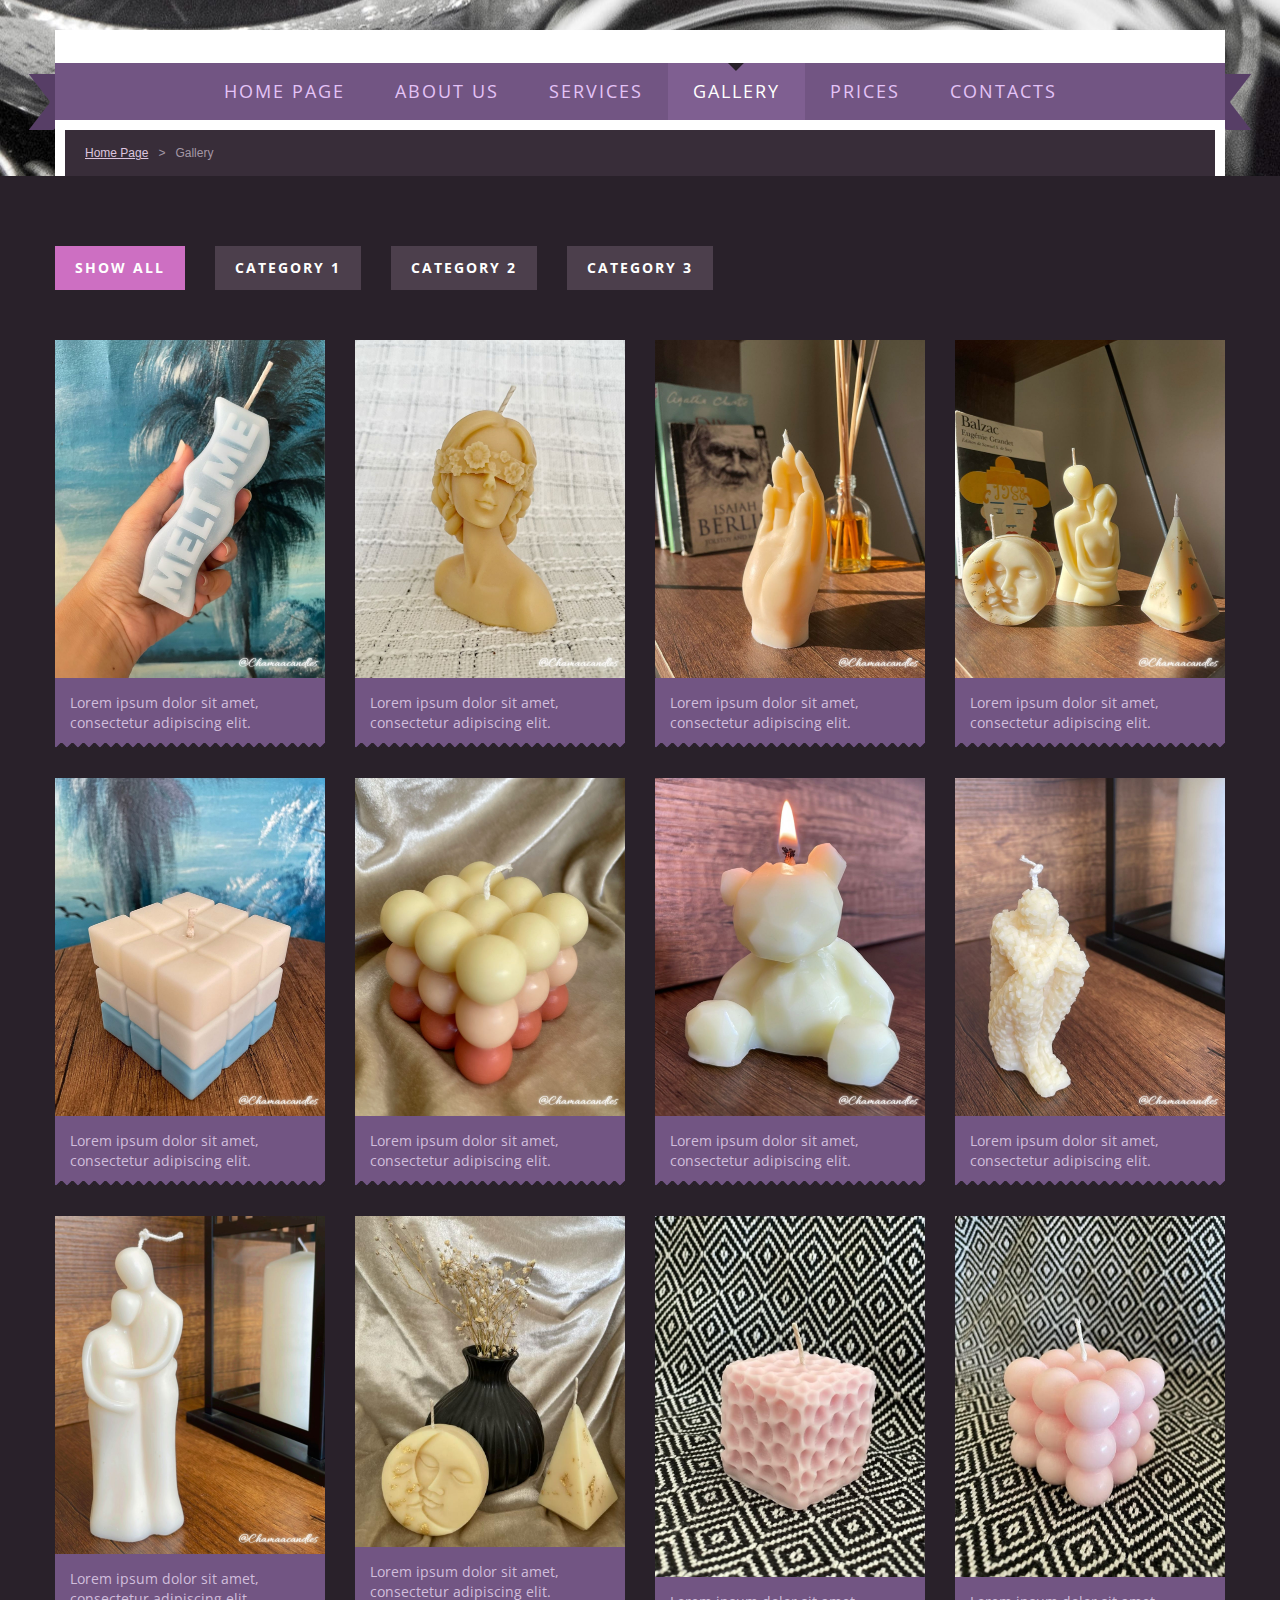
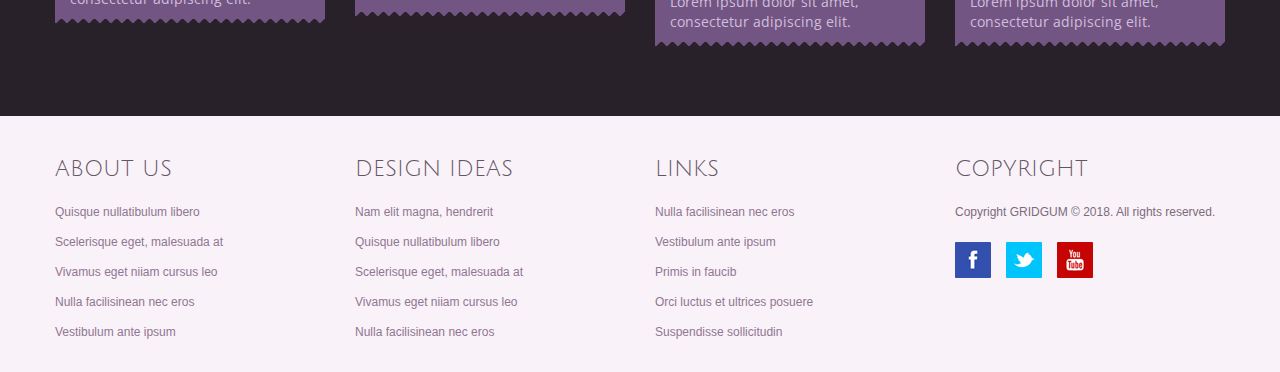
<file: index-3.html>
<!DOCTYPE html>
<html lang="en">
<head>
<title>gallery</title>
<meta charset="utf-8">
<meta name="viewport" content="width=device-width, initial-scale=1.0">
<meta name="description" content="Your description">
<meta name="keywords" content="Your keywords">
<meta name="author" content="Your name">
<link rel="icon" href="images/favicon.ico" type="image/x-icon">
<link rel="shortcut icon" href="images/favicon.ico" type="image/x-icon" />

<link rel="stylesheet" href="css/bootstrap.css" type="text/css" media="screen">
<link rel="stylesheet" href="css/bootstrap-responsive.css" type="text/css" media="screen">  
<link rel="stylesheet" href="css/touchTouch.css" type="text/css" media="screen">
<link rel="stylesheet" href="css/isotope.css" type="text/css" media="screen">      
<link rel="stylesheet" href="css/style.css" type="text/css" media="screen">

<script type="text/javascript" src="js/jquery.js"></script>  
<script type="text/javascript" src="js/jquery.easing.1.3.js"></script>
<script type="text/javascript" src="js/superfish.js"></script>

<script type="text/javascript" src="js/jquery.ui.totop.js"></script>

<script type="text/javascript" src="js/touchTouch.jquery.js"></script>
<script type="text/javascript" src="js/jquery.isotope.min.js"></script>
<script>
$(document).ready(function() {
	// 

}); //
$(window).load(function() {
	// isotop
	var $container = $('#isotope-items'),
		$optionSet = $('#isotope-options'), 
	    $optionSets = $('#isotope-filters'), 
	    $optionLinks = $optionSets.find('a'); 
    $container.isotope({ 
        filter: '*',
        layoutMode: 'fitRows'
    });  
   	$optionLinks.click(function(){ 
   		var $this = $(this); 
    	// don't proceed if already selected 
		if ( $this.hasClass('selected') ) { 
			return false; 
		}    		
   		$optionSet.find('.selected').removeClass('selected'); 
   		$this.addClass('selected');

        var selector = $(this).attr('data-filter'); 
        $container.isotope({ 
            filter: selector            
        }); 
      	return false; 
    });    	
	$(window).on("resize", function( event ) {	
		$container.isotope('reLayout');		
	});		

	// touchTouch
	$('.thumb-isotope .thumbnail a').touchTouch();

}); //
</script>		
<!--[if lt IE 8]>
		<div style='text-align:center'><a href="https://www.microsoft.com/windows/internet-explorer/default.aspx?ocid=ie6_countdown_bannercode"><img src="http://www.theie6countdown.com/images/upgrade.jpg"border="0"alt=""/></a></div>
	<![endif]-->    

<!--[if lt IE 9]>
  <script src="https://html5shim.googlecode.com/svn/trunk/html5.js"></script>
  <link rel="stylesheet" href="css/ie.css" type="text/css" media="screen">
<![endif]-->
</head>

<body class="subpage">
<div id="main">

<div class="top1">
<div class="container">
<div class="row">
<div class="span12">
<div class="top1_inner">

<header><div class="logo_wrapper"><a href="index.html" class="logo"><img src="images/logo.png" alt=""></a></div></header>

<div class="search-form-wrapper clearfix">
<form id="search-form" action="search.php" method="GET" accept-charset="utf-8" class="navbar-form" >
	<input type="text" name="s" value='Search' onBlur="if(this.value=='') this.value='Search'" onFocus="if(this.value =='Search' ) this.value=''">
	<a href="#" onClick="document.getElementById('search-form').submit()"></a>
</form>	
</div>

<div class="menu_wrapper">
<div class="arr_left"></div>	
<div class="arr_right"></div>
<div class="navbar navbar_">
	<div class="navbar-inner navbar-inner_">
		<a class="btn btn-navbar btn-navbar_" data-toggle="collapse" data-target=".nav-collapse_">
			<span class="icon-bar"></span>
			<span class="icon-bar"></span>
			<span class="icon-bar"></span>
		</a>
		<div class="nav-collapse nav-collapse_ collapse">
			<ul class="nav sf-menu clearfix">
<li><a href="index.html">home page</a></li>
<li class="sub-menu sub-menu-1"><a href="index-1.html">about us</a>
	<ul>
		<li><a href="index-1.html">who we are</a></li>		
		<li><a href="index-1.html">our mission</a></li>						
		<li><a href="index-1.html">history</a></li>						
		<li><a href="404.html">404 page not found</a></li>
	</ul>						
</li>
<li><a href="index-2.html">services</a></li>
<li class="active"><a href="index-3.html">gallery</a></li>
<li><a href="index-4.html">prices</a></li>
<li><a href="index-5.html">contacts</a></li>											
    </ul>
		</div>
	</div>
</div>	
</div>

<div class="breadcrumbs1">
<div class="breadcrumbs1_inner"><a href="index.html">Home Page</a>&nbsp;&nbsp;&nbsp;>&nbsp;&nbsp;&nbsp;Gallery</div>	
</div>

</div>	
</div>	
</div>	
</div>	
</div>

<div id="content">
<div class="container">
<div class="row">
<div class="span12">
<div id="content_inner">

<div class="row">
<div class="span12">
	
<div id="isotope-options">
    <ul id="isotope-filters" class="clearfix">
        <li><a href="#" class="selected" data-filter="*">show all</a></li> 
        <li><a href="#" data-filter=".isotope-filter1">category 1</a></li> 
        <li><a href="#" data-filter=".isotope-filter2">category 2</a></li> 
        <li><a href="#" data-filter=".isotope-filter3">category 3</a></li> 	             
    </ul>            
</div>

<ul class="thumbnails" id="isotope-items">		  
    <li class="span3 isotope-element isotope-filter1">
		<div class="thumb-isotope">
			<div class="thumbnail clearfix">
				<a href="images/blank.png">
					<figure>
						<img src="images/index1.png" alt=""><em></em>
					</figure>
					<div class="caption">							
						Lorem ipsum dolor sit amet, consectetur adipiscing elit.
					</div>
				</a>				
			</div>
		</div>
    </li>
    <li class="span3 isotope-element isotope-filter2">
		<div class="thumb-isotope">
			<div class="thumbnail clearfix">
				<a href="images/blank.png">
					<figure>
						<img src="images/index2.png" alt=""><em></em>
					</figure>
					<div class="caption">							
						Lorem ipsum dolor sit amet, consectetur adipiscing elit.	
					</div>
				</a>				
			</div>
		</div>
    </li>
    <li class="span3 isotope-element isotope-filter3">
		<div class="thumb-isotope">
			<div class="thumbnail clearfix">
				<a href="images/blank.png">
					<figure>
						<img src="images/index3.png" alt=""><em></em>
					</figure>
					<div class="caption">							
						Lorem ipsum dolor sit amet, consectetur adipiscing elit.
					</div>
				</a>				
			</div>
		</div>
    </li>
    <li class="span3 isotope-element isotope-filter1">
		<div class="thumb-isotope">
			<div class="thumbnail clearfix">
				<a href="images/blank.png">
					<figure>
						<img src="images/index4.png" alt=""><em></em>
					</figure>
					<div class="caption">							
						Lorem ipsum dolor sit amet, consectetur adipiscing elit.
					</div>
				</a>				
			</div>
		</div>
    </li>
    <li class="span3 isotope-element isotope-filter2">
		<div class="thumb-isotope">
			<div class="thumbnail clearfix">
				<a href="images/blank.png">
					<figure>
						<img src="images/index5.png" alt=""><em></em>
					</figure>
					<div class="caption">							
						Lorem ipsum dolor sit amet, consectetur adipiscing elit.
					</div>
				</a>				
			</div>
		</div>
    </li>
    <li class="span3 isotope-element isotope-filter3">
		<div class="thumb-isotope">
			<div class="thumbnail clearfix">
				<a href="images/blank.png">
					<figure>
						<img src="images/index6.png" alt=""><em></em>
					</figure>
					<div class="caption">							
						Lorem ipsum dolor sit amet, consectetur adipiscing elit.
					</div>
				</a>				
			</div>
		</div>
    </li>
    <li class="span3 isotope-element isotope-filter1">
		<div class="thumb-isotope">
			<div class="thumbnail clearfix">
				<a href="images/blank.png">
					<figure>
						<img src="images/index7.png" alt=""><em></em>
					</figure>
					<div class="caption">							
						Lorem ipsum dolor sit amet, consectetur adipiscing elit.
					</div>
				</a>				
			</div>
		</div>
    </li>
    <li class="span3 isotope-element isotope-filter2">
		<div class="thumb-isotope">
			<div class="thumbnail clearfix">
				<a href="images/blank.png">
					<figure>
						<img src="images/index8.png" alt=""><em></em>
					</figure>
					<div class="caption">							
						Lorem ipsum dolor sit amet, consectetur adipiscing elit.
					</div>
				</a>				
			</div>
		</div>
    </li>
    <li class="span3 isotope-element isotope-filter3">
		<div class="thumb-isotope">
			<div class="thumbnail clearfix">
				<a href="images/blank.png">
					<figure>
						<img src="images/index9.png" alt=""><em></em>
					</figure>
					<div class="caption">							
						Lorem ipsum dolor sit amet, consectetur adipiscing elit.
					</div>
				</a>				
			</div>
		</div>
    </li>
    <li class="span3 isotope-element isotope-filter1">
		<div class="thumb-isotope">
			<div class="thumbnail clearfix">
				<a href="images/blank.png">
					<figure>
						<img src="images/index10.png" alt=""><em></em>
					</figure>
					<div class="caption">							
						Lorem ipsum dolor sit amet, consectetur adipiscing elit.
					</div>
				</a>				
			</div>
		</div>
    </li>
    <li class="span3 isotope-element isotope-filter2">
		<div class="thumb-isotope">
			<div class="thumbnail clearfix">
				<a href="images/blank.png">
					<figure>
						<img src="images/index11.png" alt=""><em></em>
					</figure>
					<div class="caption">							
						Lorem ipsum dolor sit amet, consectetur adipiscing elit.
					</div>
				</a>				
			</div>
		</div>
    </li>
    <li class="span3 isotope-element isotope-filter3">
		<div class="thumb-isotope">
			<div class="thumbnail clearfix">
				<a href="images/blank.png">
					<figure>
						<img src="images/index12.png" alt=""><em></em>
					</figure>
					<div class="caption">							
						Lorem ipsum dolor sit amet, consectetur adipiscing elit.
					</div>
				</a>				
			</div>
		</div>
    </li>    
</ul>



</div>
</div>






	
</div>	
</div>	
</div>	
</div>	
</div>

<div class="bot1">
<div class="container">
<div class="row">
<div class="span12">
<div class="bot1_inner">
<div class="row">
<div class="span3">
	<div class="bot1_title">About Us</div>
	<ul class="ul0">
	  <li><a href="#">Quisque nullatibulum libero</a></li>
	  <li><a href="#">Scelerisque eget, malesuada at</a></li>
	  <li><a href="#">Vivamus eget niiam cursus leo</a></li>
	  <li><a href="#">Nulla facilisinean nec eros</a></li>
	  <li><a href="#">Vestibulum ante ipsum</a></li>
	</ul>
</div>
<div class="span3">
	<div class="bot1_title">Design Ideas</div>
	<ul class="ul0">
	  <li><a href="#">Nam elit magna, hendrerit</a></li>
	  <li><a href="#">Quisque nullatibulum libero</a></li>
	  <li><a href="#">Scelerisque eget, malesuada at</a></li>
	  <li><a href="#">Vivamus eget niiam cursus leo</a></li>
	  <li><a href="#">Nulla facilisinean nec eros</a></li>
	</ul>
</div>
<div class="span3">
	<div class="bot1_title">Links</div>
	<ul class="ul0">
	  <li><a href="#">Nulla facilisinean nec eros</a></li>
	  <li><a href="#">Vestibulum ante ipsum</a></li>
	  <li><a href="#">Primis in faucib</a></li>
	  <li><a href="#">Orci luctus et ultrices posuere</a></li>
	  <li><a href="#">Suspendisse sollicitudin</a></li>
	</ul>
</div>
<div class="span3">
	<div class="bot1_title">Copyright</div>
	<footer><div class="copyright">Copyright GRIDGUM © 2018. All rights reserved.</div></footer>
	<div class="social_wrapper">
		<ul class="social clearfix">
		    <li><a href="#"><img src="images/social_ic1.png"></a></li>
		    <li><a href="#"><img src="images/social_ic2.png"></a></li>
		    <li><a href="#"><img src="images/social_ic3.png"></a></li>		    
		</ul>
	</div>
</div>	
</div>
</div>	
</div>	
</div>	
</div>	
</div>
	
</div>
<script type="text/javascript" src="js/bootstrap.js"></script>
</body>
</html>
</file>
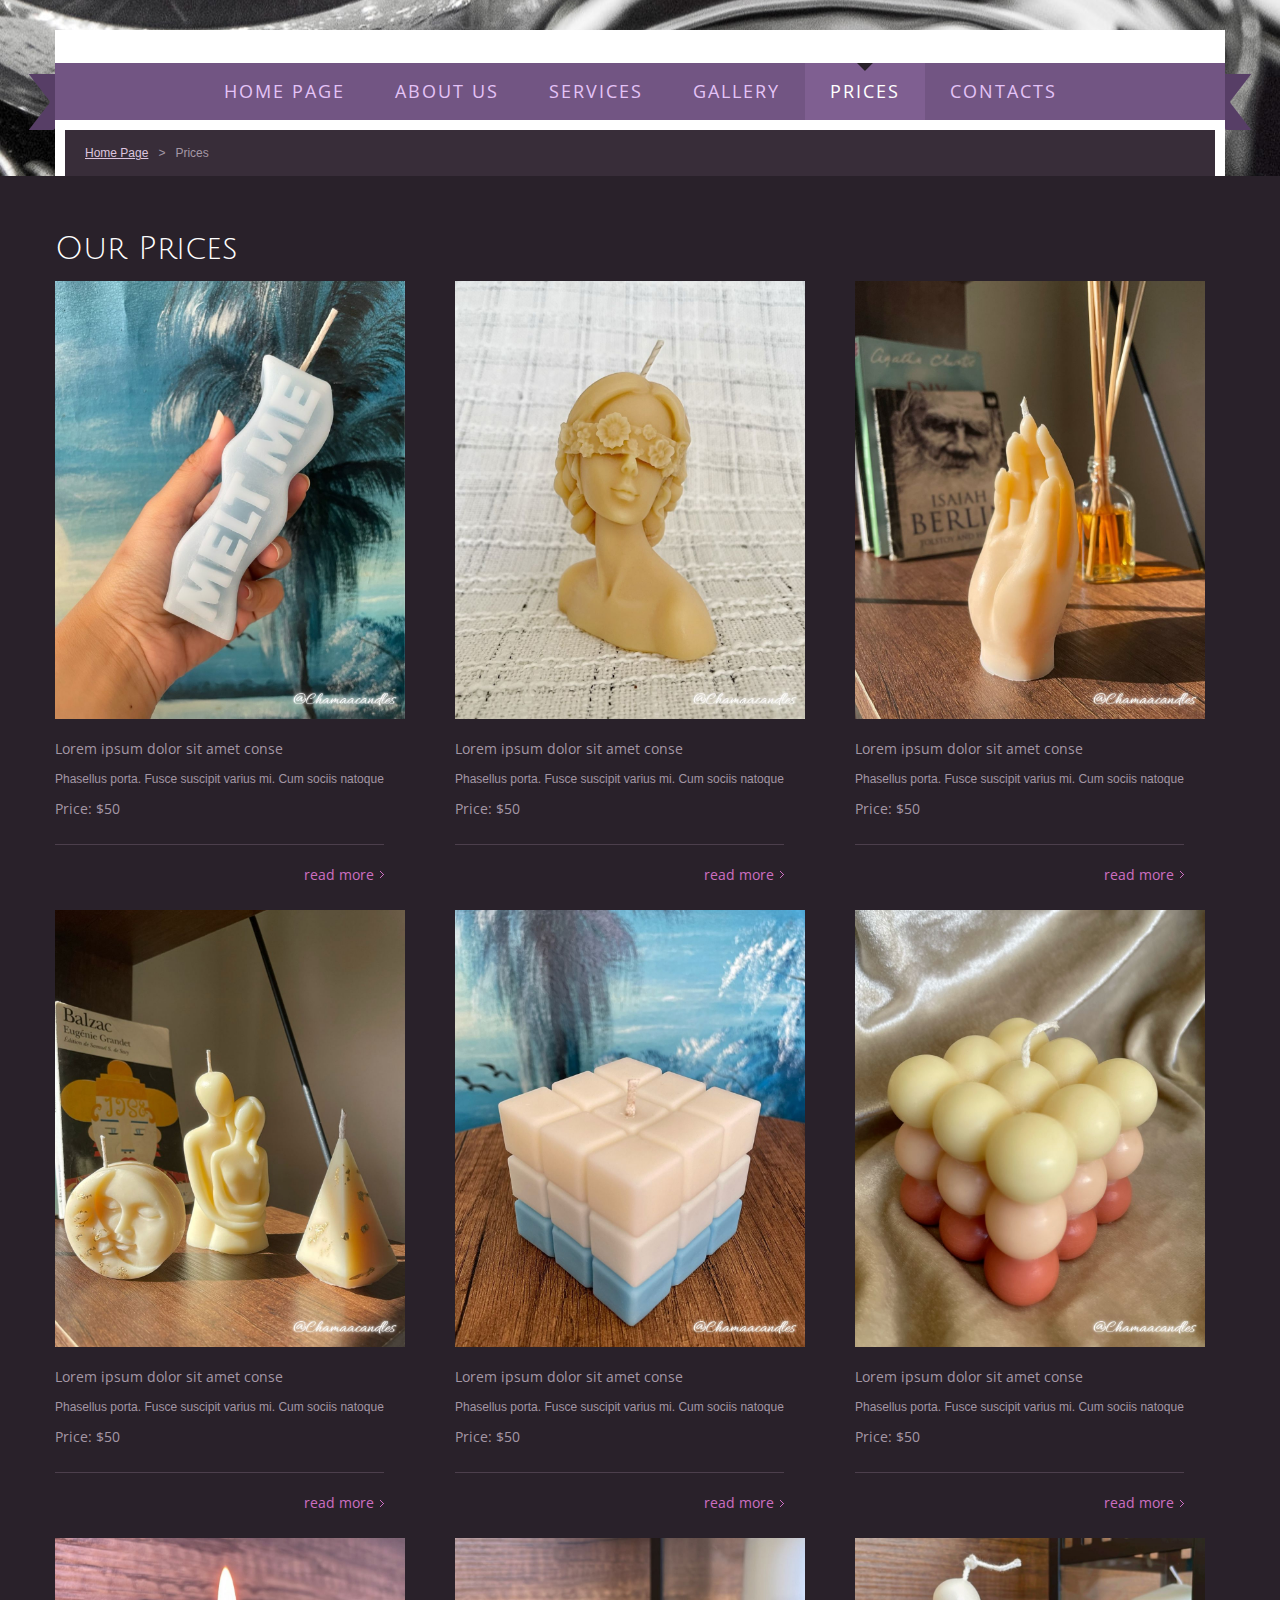
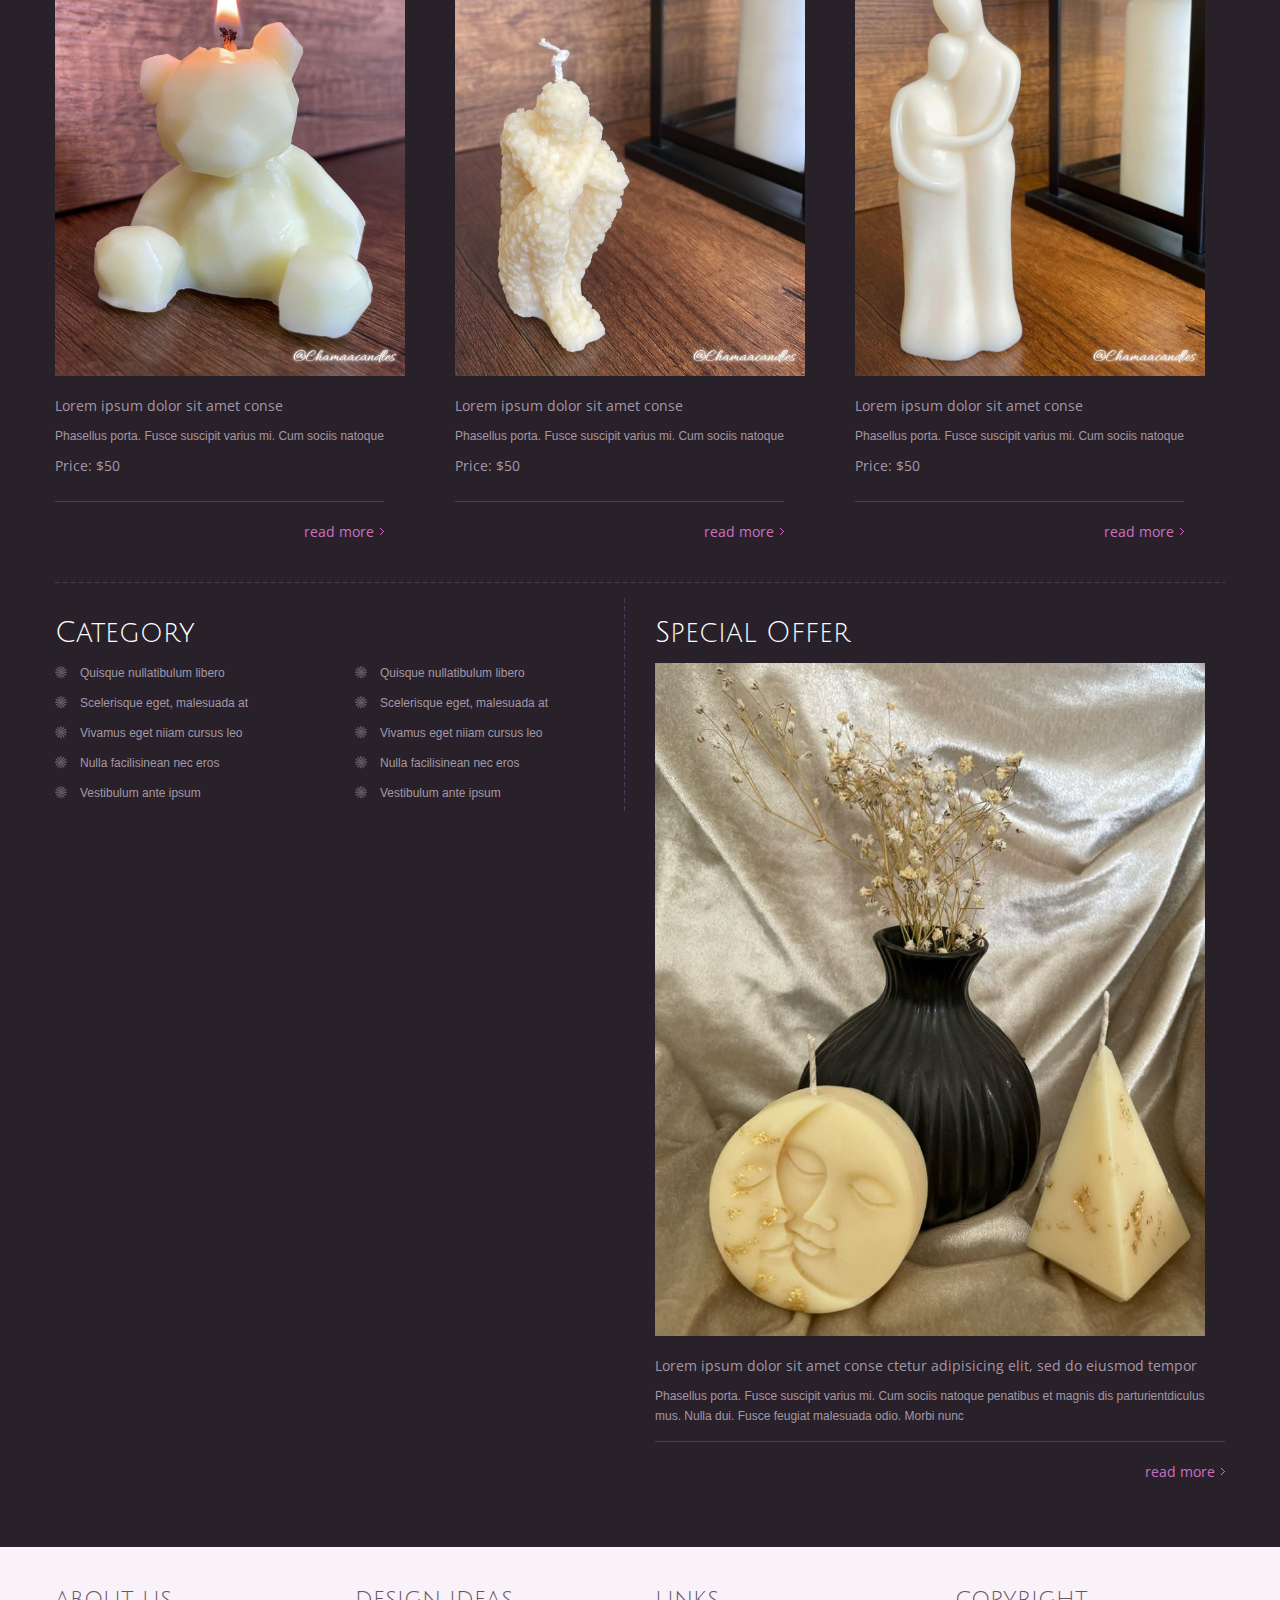
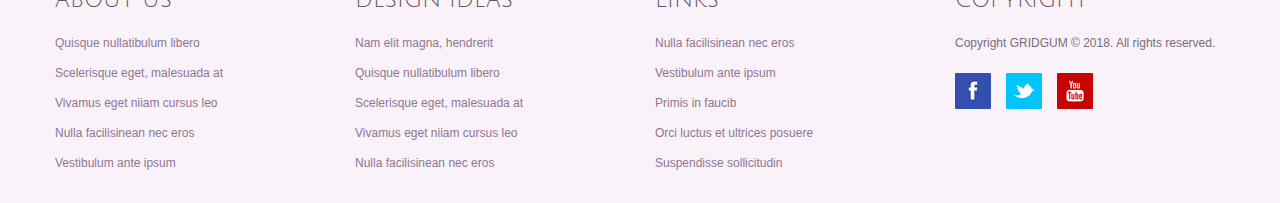
<file: index-4.html>
<!DOCTYPE html>
<html lang="en">
<head>
<title>prices</title>
<meta charset="utf-8">
<meta name="viewport" content="width=device-width, initial-scale=1.0">
<meta name="description" content="Your description">
<meta name="keywords" content="Your keywords">
<meta name="author" content="Your name">
<link rel="icon" href="images/favicon.ico" type="image/x-icon">
<link rel="shortcut icon" href="images/favicon.ico" type="image/x-icon" />

<link rel="stylesheet" href="css/bootstrap.css" type="text/css" media="screen">
<link rel="stylesheet" href="css/bootstrap-responsive.css" type="text/css" media="screen">    
<link rel="stylesheet" href="css/style.css" type="text/css" media="screen">

<script type="text/javascript" src="js/jquery.js"></script>  
<script type="text/javascript" src="js/jquery.easing.1.3.js"></script>
<script type="text/javascript" src="js/superfish.js"></script>

<script type="text/javascript" src="js/jquery.ui.totop.js"></script>
<script>
$(document).ready(function() {
	// 

}); //
$(window).load(function() {
	//

}); //
</script>		
<!--[if lt IE 8]>
		<div style='text-align:center'><a href="https://www.microsoft.com/windows/internet-explorer/default.aspx?ocid=ie6_countdown_bannercode"><img src="http://www.theie6countdown.com/images/upgrade.jpg"border="0"alt=""/></a></div>
	<![endif]-->    

<!--[if lt IE 9]>
  <script src="https://html5shim.googlecode.com/svn/trunk/html5.js"></script>
  <link rel="stylesheet" href="css/ie.css" type="text/css" media="screen">
<![endif]-->
</head>

<body class="subpage">
<div id="main">

<div class="top1">
<div class="container">
<div class="row">
<div class="span12">
<div class="top1_inner">

<header><div class="logo_wrapper"><a href="index.html" class="logo"><img src="images/logo.png" alt=""></a></div></header>

<div class="search-form-wrapper clearfix">
<form id="search-form" action="search.php" method="GET" accept-charset="utf-8" class="navbar-form" >
	<input type="text" name="s" value='Search' onBlur="if(this.value=='') this.value='Search'" onFocus="if(this.value =='Search' ) this.value=''">
	<a href="#" onClick="document.getElementById('search-form').submit()"></a>
</form>	
</div>

<div class="menu_wrapper">
<div class="arr_left"></div>	
<div class="arr_right"></div>
<div class="navbar navbar_">
	<div class="navbar-inner navbar-inner_">
		<a class="btn btn-navbar btn-navbar_" data-toggle="collapse" data-target=".nav-collapse_">
			<span class="icon-bar"></span>
			<span class="icon-bar"></span>
			<span class="icon-bar"></span>
		</a>
		<div class="nav-collapse nav-collapse_ collapse">
			<ul class="nav sf-menu clearfix">
<li><a href="index.html">home page</a></li>
<li class="sub-menu sub-menu-1"><a href="index-1.html">about us</a>
	<ul>
		<li><a href="index-1.html">who we are</a></li>		
		<li><a href="index-1.html">our mission</a></li>						
		<li><a href="index-1.html">history</a></li>						
		<li><a href="404.html">404 page not found</a></li>
	</ul>						
</li>
<li><a href="index-2.html">services</a></li>
<li><a href="index-3.html">gallery</a></li>
<li class="active"><a href="index-4.html">prices</a></li>
<li><a href="index-5.html">contacts</a></li>											
    </ul>
		</div>
	</div>
</div>	
</div>

<div class="breadcrumbs1">
<div class="breadcrumbs1_inner"><a href="index.html">Home Page</a>&nbsp;&nbsp;&nbsp;>&nbsp;&nbsp;&nbsp;Prices</div>	
</div>

</div>	
</div>	
</div>	
</div>	
</div>

<div id="content">
<div class="container">
<div class="row">
<div class="span12">
<div id="content_inner">

<div class="row">
<div class="span12">
	
<h1>Our Prices</h1>

<div class="row">
<div class="span4">
<div class="thumb4">
	<div class="thumbnail clearfix">
		<figure><img src="images/index1.png" alt=""></figure>
		<div class="caption">
			<h3>Lorem ipsum dolor sit amet conse</h3>
			<p>Phasellus porta. Fusce suscipit varius mi. Cum sociis natoque</p>
			<h3>Price: $50</h3>
			<div class="line2"></div>
			<div class="text-right"><a href="#" class="button2">read more</a></div>
		</div>
	</div>
</div>	
</div>
<div class="span4">
<div class="thumb4">
	<div class="thumbnail clearfix">
		<figure><img src="images/index2.png" alt=""></figure>
		<div class="caption">
			<h3>Lorem ipsum dolor sit amet conse</h3>
			<p>Phasellus porta. Fusce suscipit varius mi. Cum sociis natoque</p>
			<h3>Price: $50</h3>
			<div class="line2"></div>
			<div class="text-right"><a href="#" class="button2">read more</a></div>
		</div>
	</div>
</div>	
</div>
<div class="span4">
<div class="thumb4">
	<div class="thumbnail clearfix">
		<figure><img src="images/index3.png" alt=""></figure>
		<div class="caption">
			<h3>Lorem ipsum dolor sit amet conse</h3>
			<p>Phasellus porta. Fusce suscipit varius mi. Cum sociis natoque</p>
			<h3>Price: $50</h3>
			<div class="line2"></div>
			<div class="text-right"><a href="#" class="button2">read more</a></div>
		</div>
	</div>
</div>	
</div>	
</div>

<div class="row">
<div class="span4">
<div class="thumb4">
	<div class="thumbnail clearfix">
		<figure><img src="images/index4.png" alt=""></figure>
		<div class="caption">
			<h3>Lorem ipsum dolor sit amet conse</h3>
			<p>Phasellus porta. Fusce suscipit varius mi. Cum sociis natoque</p>
			<h3>Price: $50</h3>
			<div class="line2"></div>
			<div class="text-right"><a href="#" class="button2">read more</a></div>
		</div>
	</div>
</div>	
</div>
<div class="span4">
<div class="thumb4">
	<div class="thumbnail clearfix">
		<figure><img src="images/index5.png" alt=""></figure>
		<div class="caption">
			<h3>Lorem ipsum dolor sit amet conse</h3>
			<p>Phasellus porta. Fusce suscipit varius mi. Cum sociis natoque</p>
			<h3>Price: $50</h3>
			<div class="line2"></div>
			<div class="text-right"><a href="#" class="button2">read more</a></div>
		</div>
	</div>
</div>	
</div>
<div class="span4">
<div class="thumb4">
	<div class="thumbnail clearfix">
		<figure><img src="images/index6.png" alt=""></figure>
		<div class="caption">
			<h3>Lorem ipsum dolor sit amet conse</h3>
			<p>Phasellus porta. Fusce suscipit varius mi. Cum sociis natoque</p>
			<h3>Price: $50</h3>
			<div class="line2"></div>
			<div class="text-right"><a href="#" class="button2">read more</a></div>
		</div>
	</div>
</div>	
</div>	
</div>

<div class="row">
<div class="span4">
<div class="thumb4">
	<div class="thumbnail clearfix">
		<figure><img src="images/index7.png" alt=""></figure>
		<div class="caption">
			<h3>Lorem ipsum dolor sit amet conse</h3>
			<p>Phasellus porta. Fusce suscipit varius mi. Cum sociis natoque</p>
			<h3>Price: $50</h3>
			<div class="line2"></div>
			<div class="text-right"><a href="#" class="button2">read more</a></div>
		</div>
	</div>
</div>	
</div>
<div class="span4">
<div class="thumb4">
	<div class="thumbnail clearfix">
		<figure><img src="images/index8.png" alt=""></figure>
		<div class="caption">
			<h3>Lorem ipsum dolor sit amet conse</h3>
			<p>Phasellus porta. Fusce suscipit varius mi. Cum sociis natoque</p>
			<h3>Price: $50</h3>
			<div class="line2"></div>
			<div class="text-right"><a href="#" class="button2">read more</a></div>
		</div>
	</div>
</div>	
</div>
<div class="span4">
<div class="thumb4">
	<div class="thumbnail clearfix">
		<figure><img src="images/index9.png" alt=""></figure>
		<div class="caption">
			<h3>Lorem ipsum dolor sit amet conse</h3>
			<p>Phasellus porta. Fusce suscipit varius mi. Cum sociis natoque</p>
			<h3>Price: $50</h3>
			<div class="line2"></div>
			<div class="text-right"><a href="#" class="button2">read more</a></div>
		</div>
	</div>
</div>	
</div>	
</div>

<div class="line1"></div>


</div>	
</div>

<div class="row">
<div class="span6">

<div class="vl1">
	
<h2>Category</h2>

<div class="row">
<div class="span3">
<ul class="ul1">
  <li><a href="#">Quisque nullatibulum libero</a></li>
  <li><a href="#">Scelerisque eget, malesuada at</a></li>
  <li><a href="#">Vivamus eget niiam cursus leo</a></li>
  <li><a href="#">Nulla facilisinean nec eros</a></li>
  <li><a href="#">Vestibulum ante ipsum</a></li>  
</ul>	
</div>
<div class="span3">

<div class="pad_right20">
	
<ul class="ul1">
  <li><a href="#">Quisque nullatibulum libero</a></li>
  <li><a href="#">Scelerisque eget, malesuada at</a></li>
  <li><a href="#">Vivamus eget niiam cursus leo</a></li>
  <li><a href="#">Nulla facilisinean nec eros</a></li>
  <li><a href="#">Vestibulum ante ipsum</a></li>  
</ul>	

</div>
	
</div>	
</div>

</div>

</div>	
<div class="span6">

<h2>Special Offer</h2>

<div class="thumb5">
	<div class="thumbnail clearfix">
		<figure><img src="images/index10.png" alt=""></figure>
		<div class="caption">
			<h3>Lorem ipsum dolor sit amet conse ctetur adipisicing elit, sed do eiusmod tempor </h3>
			<p>Phasellus porta. Fusce suscipit varius mi. Cum sociis natoque penatibus et magnis dis parturientdiculus mus. Nulla dui. Fusce feugiat malesuada odio. Morbi nunc </p>			
			<div class="line2"></div>
			<div class="text-right"><a href="#" class="button2">read more</a></div>
		</div>
	</div>
</div>

</div>
</div>




	
</div>	
</div>	
</div>	
</div>	
</div>

<div class="bot1">
<div class="container">
<div class="row">
<div class="span12">
<div class="bot1_inner">
<div class="row">
<div class="span3">
	<div class="bot1_title">About Us</div>
	<ul class="ul0">
	  <li><a href="#">Quisque nullatibulum libero</a></li>
	  <li><a href="#">Scelerisque eget, malesuada at</a></li>
	  <li><a href="#">Vivamus eget niiam cursus leo</a></li>
	  <li><a href="#">Nulla facilisinean nec eros</a></li>
	  <li><a href="#">Vestibulum ante ipsum</a></li>
	</ul>
</div>
<div class="span3">
	<div class="bot1_title">Design Ideas</div>
	<ul class="ul0">
	  <li><a href="#">Nam elit magna, hendrerit</a></li>
	  <li><a href="#">Quisque nullatibulum libero</a></li>
	  <li><a href="#">Scelerisque eget, malesuada at</a></li>
	  <li><a href="#">Vivamus eget niiam cursus leo</a></li>
	  <li><a href="#">Nulla facilisinean nec eros</a></li>
	</ul>
</div>
<div class="span3">
	<div class="bot1_title">Links</div>
	<ul class="ul0">
	  <li><a href="#">Nulla facilisinean nec eros</a></li>
	  <li><a href="#">Vestibulum ante ipsum</a></li>
	  <li><a href="#">Primis in faucib</a></li>
	  <li><a href="#">Orci luctus et ultrices posuere</a></li>
	  <li><a href="#">Suspendisse sollicitudin</a></li>
	</ul>
</div>
<div class="span3">
	<div class="bot1_title">Copyright</div>
	<footer><div class="copyright">Copyright GRIDGUM © 2018. All rights reserved.</div></footer>
	<div class="social_wrapper">
		<ul class="social clearfix">
		    <li><a href="#"><img src="images/social_ic1.png"></a></li>
		    <li><a href="#"><img src="images/social_ic2.png"></a></li>
		    <li><a href="#"><img src="images/social_ic3.png"></a></li>		    
		</ul>
	</div>
</div>	
</div>
</div>	
</div>	
</div>	
</div>	
</div>
	
</div>
<script type="text/javascript" src="js/bootstrap.js"></script>
</body>
</html>
</file>
<file: css/touchTouch.css>
/* The gallery overlay */

#galleryOverlay{
	width:100%;
	height:100%;
	position:fixed;
	top:0;
	left:0;
	opacity:0;
	z-index:100000;
	background-color:#222;
	background-color:rgba(0,0,0,0.8);
	overflow:hidden;
	display:none;
	
	-moz-transition:opacity 1s ease;
	-webkit-transition:opacity 1s ease;
	transition:opacity 1s ease;
}

/* This class will trigger the animation */

#galleryOverlay.visible{
	opacity:1;
}

#gallerySlider{
	height:100%;
	
	left:0;
	top:0;
	
	width:100%;
	white-space: nowrap;
	position:absolute;
	
	-moz-transition:left 0.4s ease;
	-webkit-transition:left 0.4s ease;
	transition:left 0.4s ease;
}

#gallerySlider .placeholder{
	background: url(../images/loader.gif) no-repeat center center;
	height: 100%;
	line-height: 1px;
	text-align: center;
	width:100%;
	display:inline-block;
}

/* The before element moves the
 * image halfway from the top */

#gallerySlider .placeholder:before{
	content: "";
	display: inline-block;
	height: 50%;
	width: 1px;
	margin-right:-1px;
}

#gallerySlider .placeholder img{
	display: inline-block;
	max-height: 100%;
	max-width: 100%;
	vertical-align: middle;
}

#gallerySlider.rightSpring{
	-moz-animation: rightSpring 0.3s;
	-webkit-animation: rightSpring 0.3s;
}

#gallerySlider.leftSpring{
	-moz-animation: leftSpring 0.3s;
	-webkit-animation: leftSpring 0.3s;
}

/* Firefox Keyframe Animations */

@-moz-keyframes rightSpring{
	0%{		margin-left:0px;}
	50%{	margin-left:-30px;}
	100%{	margin-left:0px;}
}

@-moz-keyframes leftSpring{
	0%{		margin-left:0px;}
	50%{	margin-left:30px;}
	100%{	margin-left:0px;}
}

/* Safari and Chrome Keyframe Animations */

@-webkit-keyframes rightSpring{
	0%{		margin-left:0px;}
	50%{	margin-left:-30px;}
	100%{	margin-left:0px;}
}

@-webkit-keyframes leftSpring{
	0%{		margin-left:0px;}
	50%{	margin-left:30px;}
	100%{	margin-left:0px;}
}

/* Arrows */

#prevArrow,#nextArrow{
	border:none;
	text-decoration:none;
	background:url('../images/arrows.png') no-repeat;
	opacity:0.5;
	cursor:pointer;
	position:absolute;
	width:43px;
	height:58px;
	
	top:50%;
	margin-top:-29px;
	
	-moz-transition:opacity 0.2s ease;
	-webkit-transition:opacity 0.2s ease;
	transition:opacity 0.2s ease;
}

#prevArrow:hover, #nextArrow:hover{
	opacity:1;
}

#prevArrow{
	background-position:left top;
	left:40px;
}

#nextArrow{
	background-position:right top;
	right:40px;
}
</file>
<file: css/isotope.css>
/**** Isotope Filtering ****/

.isotope-item {
  z-index: 2;
}

.isotope-hidden.isotope-item {
  pointer-events: none;
  z-index: 1;
}

/**** Isotope CSS3 transitions ****/

.isotope,
.isotope .isotope-item {
  -webkit-transition-duration: 0.8s;
     -moz-transition-duration: 0.8s;
      -ms-transition-duration: 0.8s;
       -o-transition-duration: 0.8s;
          transition-duration: 0.8s;
}

.isotope {
  -webkit-transition-property: height, width;
     -moz-transition-property: height, width;
      -ms-transition-property: height, width;
       -o-transition-property: height, width;
          transition-property: height, width;
}

.isotope .isotope-item {
  -webkit-transition-property: -webkit-transform, opacity;
     -moz-transition-property:    -moz-transform, opacity;
      -ms-transition-property:     -ms-transform, opacity;
       -o-transition-property:      -o-transform, opacity;
          transition-property:         transform, opacity;
}

/**** disabling Isotope CSS3 transitions ****/

.isotope.no-transition,
.isotope.no-transition .isotope-item,
.isotope .isotope-item.no-transition {
  -webkit-transition-duration: 0s;
     -moz-transition-duration: 0s;
      -ms-transition-duration: 0s;
       -o-transition-duration: 0s;
          transition-duration: 0s;
}

/**** Custom ****/

#isotope-options{}
#isotope-filters{ margin: 20px 0px 30px 0px; padding: 0px 0px 0px 0px; list-style: none;}
#isotope-filters li{display: inline-block; float: left; margin-right: 30px; margin-bottom: 10px;}
#isotope-filters li a{display:inline-block; line-height:44px;  text-decoration: none; margin-top:10px; margin-bottom:10px; font-size:14px; font-family:'Open Sans'; font-weight: 700; color:#fff; white-space:nowrap; letter-spacing:2px; background:#4c3f4c; padding:0 20px; border-radius:0px!important; -moz-border-radius:22px; -webkit-border-radius:22px; text-transform: uppercase;
transition: all 0.3s ease-out; -moz-transition: all 0.3s ease-out; -webkit-transition: all 0.3s ease-out; -o-transition: all 0.3s ease-out;
}
#isotope-filters li a.selected, #isotope-filters li a:hover{color:#fff; background: #cd6fc2;}

#isotope-items.thumbnails{margin-bottom: 0;}
#isotope-items.thumbnails > li{margin-bottom: 30px;}
</file>
<file: css/style.css>
/* GOOGLE FONTS */
@import url(https://fonts.googleapis.com/css?family=Julius+Sans+One:400);
@import url(https://fonts.googleapis.com/css?family=Open+Sans:400);
@import url(https://fonts.googleapis.com/css?family=Open+Sans:400italic);
@import url(https://fonts.googleapis.com/css?family=Open+Sans:700);


/* Global properties ======================================================== */
a[href^="tel:"] { color: inherit; text-decoration: none;}
::selection{ background:#888888!important; color:#fff}
::-moz-selection{ background:#888888!important; color:#fff}

a{ color:#dcc4de; text-decoration: underline; outline:none}
a:hover{ color:#fff; text-decoration: none; outline:none}

body{ background:#29212a; border:0; font: 12px Arial, Helvetica, sans-serif; color:#a497a5 ; line-height:20px; min-width:320px;}

#main{margin: 0 auto; position: relative; overflow: hidden;}

.top1{background: url(../images/12.jpg) left bottom repeat-x #1d181e; padding-top: 30px;}
.top1_inner{position: relative; background:white;}













/* ============================= header ====================== */
header{position:relative; z-index: 1; padding-bottom: 30px;padding: 0px 0 0 510px; text-align: center; width: 150px;background-color: white;}


.breadcrumbs1{padding: 10px 10px 0;}
.breadcrumbs1_inner{padding: 13px 20px; background: #382d39; line-height: 20px; font-size: 12px; color: #a497a5;}
.breadcrumbs1_inner a{color: #dcc4de;}
.breadcrumbs1_inner a:hover{color: #dcc4de;}





/* ============================= content ====================== */
#content{padding-top: 40px; padding-bottom: 40px;}

.slogan1{text-align: center;}
.slogan1 .txt1{ font-family: 'Julius Sans One'; font-size: 32px; line-height: 35px; color: #fff; padding-bottom: 20px; margin-bottom: 20px; background: url(../images/slogan1.png) left bottom repeat-x;}
.slogan1 .txt2{ font-family: 'Open Sans'; font-size: 14px; line-height: 22px; color: #a497a5; padding-bottom: 10px;}





/* ============================= footer ====================== */
.bot1{background: #faf2f9; padding-top: 20px; padding-bottom: 20px;}

.bot1_title{font-family: 'Julius Sans One'; font-weight: 400; font-size: 22px; line-height: 26px; color: #635664; text-transform: uppercase; padding-top: 20px; padding-bottom: 20px;}

.ul0{ padding: 0; margin: 0; list-style: none;}
.ul0 > li { padding:0px 0px 10px 0px; margin: 0px 0px 0px 0px; line-height: 20px; color: #8f7691;}
.ul0 > li a{color:#8f7691; text-decoration: none; display: block; background: none;}
.ul0 > li a:hover{color:#c8a7cb; text-decoration: underline;}

footer{ }

.copyright{line-height: 20px; color: #7a6c7b; padding-bottom: 20px;}

.social_wrapper{}
.social{ display: inline-block; margin: 0 0px; padding-top: 0px; list-style: none; white-space: nowrap;}
.social li{display: inline-block; margin: 0 15px 0 0; float: left;}
.social li a{opacity: 1; filter: alpha(opacity=100);}
.social li a:hover{opacity: 0.7; filter: alpha(opacity=70);}






/* ============================= main menu ====================== */
.menu_wrapper{position: relative; z-index: 100; background: #725583;}

.arr_left{width: 27px; height: 56px; background: url(../images/arr_left.png) left top no-repeat; position: absolute; left: -27px; top: 11px;}
.arr_right{width: 27px; height: 56px; background: url(../images/arr_right.png) left top no-repeat; position: absolute; right: -27px; top: 11px;}

.navbar_ { margin: 0; padding: 0; background: none; position: relative;z-index: 30; height: 57px;}
.navbar_ .navbar-inner_ { padding: 0; margin: 0; border: none; min-height: inherit; background: none; border-radius:0px; -moz-border-radius:0px; -webkit-border-radius:0px; box-shadow: none;-moz-box-shadow: none; -webkit-box-shadow: none; filter:none; }
.navbar_ .btn-navbar { background: #5e456c; border: none;box-shadow: none;-moz-box-shadow: none; -webkit-box-shadow: none; margin-top: 15px; margin-bottom: 15px;}
.navbar_ .btn-navbar:hover{background: #453050;}
.navbar_ .btn-navbar .icon-bar{background-image: none;}
.nav-collapse_.collapse{ position:relative; display:block; text-align: center; line-height: 1px;}
.navbar_ .nav{ position: relative; float: none; margin: 0; padding: 0; display: inline-block; left: auto;}
.navbar_ .nav > li{position: relative; display: block; float: left; padding-right: 0px; white-space: nowrap; background: none;}
.navbar_ .nav > li:first-child{}
.navbar_ .nav > li > a{display: block; text-decoration: none; background: url(../images/nav.png) center -8px no-repeat; font-family: 'Open Sans'; font-weight: 400; font-size: 18px; line-height: 57px; color: #e4c3f7; text-shadow:none; padding: 0px 25px; border: none; margin: 0; letter-spacing: 2px; text-transform: uppercase; border-radius:0px; -moz-border-radius:0px; -webkit-border-radius:0px; 
transition: all 0.3s ease-out; -moz-transition: all 0.3s ease-out; -webkit-transition: all 0.3s ease-out; -o-transition: all 0.3s ease-out;
}
.navbar_ .nav > li.active > a, .navbar_ .nav > li.active > a:hover, .navbar_ .nav > li.active > a:focus, .navbar_ .nav > li > a:hover, .navbar_ .nav > li > a:focus, .navbar_ .nav > li.sfHover > a, .navbar_ .nav > li.sfHover > a:hover{color: #fff; text-decoration: none; background: url(../images/nav.png) center top no-repeat #7f5f91;  box-shadow: none;-moz-box-shadow: none; -webkit-box-shadow: none;}

.sub-menu ul { position: absolute; display: none; left: 0px; top: 57px; list-style: none; zoom: 1; z-index: 109; margin: 0; padding:0px; background: #5e456c; text-align: left; }
.sub-menu li { margin: 0; position: relative; zoom: 1; display: block; border-bottom: 1px solid #6e587b;}
.sub-menu li a{display: block; position: relative; font-family:'Open Sans'; font-weight: 400; font-size: 14px; line-height: 20px; color: #e4c3f7; text-decoration: none; padding: 12px 25px; text-transform: uppercase; letter-spacing: 1px;
transition: all 0.3s ease-out; -moz-transition: all 0.3s ease-out; -webkit-transition: all 0.3s ease-out; -o-transition: all 0.3s ease-out;
}
.sub-menu li a:hover{ text-decoration: none; color: #fff; background: #725583;}

.sub-menu li a em{display: inline-block; width: 7px; height: 10px; background: url(../images/marker1.png) left top no-repeat; position: absolute; right: 8px; top: 50%; margin-top: -5px;}
.sub-menu li a:hover em{background-position: bottom;}

.sub-menu-1 > ul{}

.sub-menu-2 > ul{left: 100%; top: -8px; margin-left: 9px; background: #181311;}



/* ============================= search-form ====================== */
.search-form-wrapper{position: absolute; right: 40px; top: 40px; z-index: 20; background-color: black}
white
.navbar-form { float: left; position:relative; z-index: 11; margin:0px 0px 0 0 ; padding: 0; background-color: white;}
.navbar-form input { width: 100px; height: 20px; font-size: 14px; line-height: 20px; color:#524259; background: white; border: none; border: 1px solid rgb(95, 39, 173); margin: 0; padding: 5px 50px 5px 10px; border-radius:0px; -moz-border-radius:0px; -webkit-border-radius:0px; -moz-box-shadow: inset  0px 3px 20px 3px  white; -webkit-box-shadow: inset  0px 3px 20px 3px  white; box-shadow: inset  0px 3px 20px 3px  white; }
.navbar-form input:focus {color: black; border-color: black;-moz-box-shadow: inset  none; -webkit-box-shadow: none; box-shadow: none;}
.navbar-form a {text-decoration: none; margin: 0; display: inline-block; width: 42px; height: 28px; background: url(../images/search.png) left top no-repeat; position:absolute; right:0; top: 2px; }
.navbar-form a:hover { background-position: right;}

/* ============================= toTop ====================== */
#toTop { display:none; text-decoration:none; position:fixed; bottom:10px; right:10px; z-index: 1000; overflow:hidden; width:50px; height:50px; border:none; text-indent:100%; background:url(../images/totop.gif) no-repeat left top; }
#toTopHover { background:url(../images/totop.gif) no-repeat left bottom; width:50px; height:50px; display:block; overflow:hidden; float:left; opacity: 0; -moz-opacity: 0; filter:alpha(opacity=0); }
#toTop:active, #toTop:focus { outline:none; }

/* ============================= main layout ====================== */
h1{ font-family:'Julius Sans One'; font-weight:400; font-size:32px; color:#fff; line-height:35px; padding:15px 0 15px 0; margin: 0;}

h2{ font-family:'Julius Sans One'; font-weight:400; font-size:28px; color:#fff; line-height:30px; padding:20px 0 15px 0; margin: 0;}
h2 span{display: inline-block; font-family: 'Open Sans'; font-size: 14px; color: #a497a5; line-height: 20px;}
h2.cust1{margin-bottom: 20px; background: url(../images/line1_px.png) left bottom repeat-x;}

h3{ font-family:'Open Sans'; font-weight:400; font-size:14px; color:#a497a5; line-height:20px; padding:0px 0 10px 0; margin: 0;}





h6{ font-family:'Open Sans'; font-weight:400; font-size:20px; line-height: 25px; color:#fff; padding:0px 0 10px 0; margin: 0px 0px 0px 0px;}


.upper { text-transform:uppercase;}

.color1{ color:#fff;}

.line1 { height:1px; background:url(../images/line1_px.png) 0 0 repeat-x; margin:15px 0;}

.line2 { height:1px; background:#4c3f4c; margin:15px 0;}

.radius1{border-radius:3px; -moz-border-radius:3px; -webkit-border-radius:3px;}




/* === */
.vl1{background: url(../images/vl1.png) right top repeat-y;}

.pad_right20{padding-right: 20px;}

.button1{ display:inline-block; line-height:44px;  text-decoration: none; margin-top:10px; margin-bottom:10px; font-size:14px; font-family:'Open Sans'; font-weight: 700; color:#fff; white-space:nowrap; letter-spacing:2px; background:#4c3f4c; padding:0 20px; border-radius:0px!important; -moz-border-radius:22px; -webkit-border-radius:22px; text-transform: uppercase;
transition: all 0.3s ease-out; -moz-transition: all 0.3s ease-out; -webkit-transition: all 0.3s ease-out; -o-transition: all 0.3s ease-out;
}
.button1:hover { color:#fff; background: #cd6fc2;}

.banners{ padding-bottom: 20px; padding-top: 40px;}
.banners .banner{padding-bottom: 20px;}
.banners .banner .banner_inner{min-height: 320px;}
.banners .banner a{padding-top: 10px; text-decoration: none; display: block;
transition: all 0.3s ease-out; -moz-transition: all 0.3s ease-out; -webkit-transition: all 0.3s ease-out; -o-transition: all 0.3s ease-out;
}
.banners .banner a:hover{padding-top: 0;}
.banners .banner a .img{width: 100%;}
.banners .banner a .caption{text-align: center; padding: 30px 0;
transition: all 0.3s ease-out; -moz-transition: all 0.3s ease-out; -webkit-transition: all 0.3s ease-out; -o-transition: all 0.3s ease-out;
}
.banners .banner a:hover .caption{padding-top: 40px; padding-bottom: 40px;}
.banners .banner.banner1 a .caption{background: url(../images/corner1.jpg) left bottom repeat-x #9eb60c;}
.banners .banner.banner2 a .caption{background: url(../images/corner2.jpg) left bottom repeat-x #cd6fc2;}
.banners .banner.banner3 a .caption{background: url(../images/corner3.jpg) left bottom repeat-x #725583;}
.banners .banner a .caption .txt1{font-family: 'Julius Sans One'; font-size: 20px; color: #fff; line-height: 25px; text-transform: uppercase;}
.banners .banner a .caption .txt2{font-family: 'Open Sans'; font-size: 14px; color: #fff; line-height: 20px;}

.ul1{ padding: 0; margin: 0; list-style: none;}
.ul1 > li { padding:0px 0px 0px 25px; margin: 0px 0px 10px 0px; line-height: 20px; color: #a497a5; background: url(../images/li_st1.png) left center no-repeat;}
.ul1 > li a{color:#a497a5; text-decoration: none; display: block; background: none;}
.ul1 > li a:hover{color:#c8a7cb; text-decoration: underline;}

.date1{line-height: 20px; color: #a497a5; padding-left: 20px; background: url(../images/date1.png) left center no-repeat; margin-bottom: 10px;}

.button2{ display:inline-block; line-height:20px;  text-decoration: none; margin-top:5px; margin-bottom:5px; font-size:14px; font-family:'Open Sans'; font-weight: 400; color:#cd6fc2; white-space:nowrap; letter-spacing:0px; background:url(../images/button2.png) right center no-repeat; padding-right: 10px;
transition: all 0.3s ease-out; -moz-transition: all 0.3s ease-out; -webkit-transition: all 0.3s ease-out; -o-transition: all 0.3s ease-out;
}
.button2:hover { color:#fff;}

.link1{color: #dcc4de; text-decoration: none;}
.link1:hover{color: #fff;}

.button3{ display:inline-block; line-height:30px;  text-decoration: none; margin-top:0px; margin-bottom:0px; font-size:11px; font-family:'Open Sans'; font-weight: 700; color:#b08ac6; white-space:nowrap; letter-spacing:0px; background:#5c416b; padding:0 20px; border-radius:0px!important; -moz-border-radius:22px; -webkit-border-radius:22px; text-transform: uppercase;
transition: all 0.3s ease-out; -moz-transition: all 0.3s ease-out; -webkit-transition: all 0.3s ease-out; -o-transition: all 0.3s ease-out;
}
.button3:hover { color:#fff; background: #412d4d;}

.google_map{ position: relative; overflow: hidden; margin: 0 0 20px 0; padding: 0px; background: #fff; border: none;line-height: 1px;}
.google_map iframe{position: relative; width: 100%; height: 300px; border: none;}





/* ============================= thumbnail ====================== */
.img-polaroid{position: relative; padding: 5px; background: #e7e0d7; border: 1px solid #c4bdab;box-shadow: none;-moz-box-shadow: none; -webkit-box-shadow: none;}

.thumbnail .caption{padding: 0; color: #a497a5}

.thumb1 {margin-bottom: 20px;}
.thumb1.last {margin-bottom: 0px;}
.thumb1 .thumbnail{padding: 0; border: none; border-radius:0px; -moz-border-radius:0px; -webkit-border-radius:0px; box-shadow: none;-moz-box-shadow: none; -webkit-box-shadow: none;}
.thumb1 figure{margin: 0; float: left; margin:0px 20px 20px 0px;}
.thumb1 figure img{width: auto;}
.thumb1 .caption{}

.thumb2 {margin-bottom: 20px;}
.thumb2.last {margin-bottom: 0px;}
.thumb2 .thumbnail{padding: 0; border: none; border-radius:0px; -moz-border-radius:0px; -webkit-border-radius:0px; box-shadow: none;-moz-box-shadow: none; -webkit-box-shadow: none;}
.thumb2 figure{margin: 0; float: none; margin:0px 0px 0px 0px;}
.thumb2 figure img{width: 100%;}
.thumb2 .caption{ background: url(../images/corner4.jpg) left bottom repeat-x #725583; text-align: center; padding: 20px;}
.thumb2 .caption .txt1{font-family: 'Julius Sans One'; font-size: 16px; line-height: 20px; color: #fff; text-transform: uppercase; padding-bottom: 5px;}
.thumb2 .caption .txt2{font-family: 'Open Sans'; font-size: 14px; line-height: 20px; color: #d1bedc; padding-bottom: 5px;}

.thumb3 {margin-bottom: 20px;}
.thumb3.last {margin-bottom: 0px;}
.thumb3 .thumbnail{padding: 0; border: none; border-radius:0px; -moz-border-radius:0px; -webkit-border-radius:0px; box-shadow: none;-moz-box-shadow: none; -webkit-box-shadow: none;}
.thumb3 figure{margin: 0; float: none; margin:0px 0px 20px 0px;}
.thumb3 figure img{width: 100%;}
.thumb3 .caption{}

.thumb4 {margin-bottom: 20px;}
.thumb4.last {margin-bottom: 0px;}
.thumb4 .thumbnail{padding: 0; border: none; border-radius:0px; -moz-border-radius:0px; -webkit-border-radius:0px; box-shadow: none;-moz-box-shadow: none; -webkit-box-shadow: none;}
.thumb4 figure{margin: 0; float: left; margin:0px 20px 20px 0px;}
.thumb4 figure img{width: auto;}
.thumb4 .caption{display: table;}

.thumb5 {margin-bottom: 20px;}
.thumb5.last {margin-bottom: 0px;}
.thumb5 .thumbnail{padding: 0; border: none; border-radius:0px; -moz-border-radius:0px; -webkit-border-radius:0px; box-shadow: none;-moz-box-shadow: none; -webkit-box-shadow: none;}
.thumb5 figure{margin: 0; float: left; margin:0px 20px 20px 0px;}
.thumb5 figure img{width: auto;}
.thumb5 .caption{display: table;}








.thumb-isotope {}
.thumb-isotope .thumbnail{padding: 0px; border: none; border-radius:0px; -moz-border-radius:0px; -webkit-border-radius:0px; box-shadow: none;-moz-box-shadow: none; -webkit-box-shadow: none; }
.thumb-isotope .thumbnail a{position: relative;  display: block; text-decoration: none; padding: 0px;}
.thumb-isotope .thumbnail a:hover{}
.thumb-isotope .thumbnail a figure{position: relative; margin: 0; float: none; margin:0px 0px 0px 0px; padding: 0; background: none; border: none;
transition: all 0.3s ease-out; -moz-transition: all 0.3s ease-out; -webkit-transition: all 0.3s ease-out; -o-transition: all 0.3s ease-out;
}
.thumb-isotope .thumbnail a:hover figure{background: #965f7c;}
.thumb-isotope .thumbnail a img{width: 100%;}
.thumb-isotope .thumbnail a em{position: absolute; width: 100%; height: 100%; left: 0; top: 0; z-index: 2; background: url(../images/photo1.png) center center no-repeat; opacity: 0; filter: alpha(opacity=0);
transition: all 0.3s ease-out; -moz-transition: all 0.3s ease-out; -webkit-transition: all 0.3s ease-out; -o-transition: all 0.3s ease-out;
}
.thumb-isotope .thumbnail a:hover em{opacity: 1; filter: alpha(opacity=100);}
.thumb-isotope .thumbnail a .caption{ text-decoration: none; font-family: 'Open Sans'; font-size: 14px; font-weight: 400; color: #d1bedc; line-height: 20px; padding: 15px; background: url(../images/corner4.jpg) left bottom repeat-x #725583;
transition: all 0.3s ease-out; -moz-transition: all 0.3s ease-out; -webkit-transition: all 0.3s ease-out; -o-transition: all 0.3s ease-out;
}
.thumb-isotope .thumbnail a:hover .caption{color: #fff;}





/*================= Contacts =========================*/
#note{ }
.notification_error{ color:#f00; padding-bottom:10px; }
.notification_ok{ text-align: left; padding-bottom:10px; } 

#ajax-contact-form .control-group{margin-bottom: 10px;}
#ajax-contact-form .control-label{display: none;}
#ajax-contact-form .controls{margin-left: 0;}
#ajax-contact-form input, #ajax-contact-form textarea{background: #a497a5; border: 1px solid #29212a; color: #29212a; padding-top: 10px; padding-bottom: 10px; border-radius:0px; -moz-border-radius:0px; -webkit-border-radius:0px; -moz-box-shadow: inset  0px 3px 20px 3px  #7c6d7d; -webkit-box-shadow: inset  0px 3px 20px 3px  #7c6d7d; box-shadow: inset  0px 3px 20px 3px  #7c6d7d;}
#ajax-contact-form input:focus, #ajax-contact-form textarea:focus{border-color:#fff; }
#ajax-contact-form textarea{height: 124px;}
#ajax-contact-form .control-group.capthca{margin-bottom: 0px;}
#ajax-contact-form .capthca input{width: 156px; float: left; margin-right: 30px;margin-bottom: 10px;}
#ajax-contact-form img{float:left; width:170px; height:42px;margin-bottom: 10px;}
#ajax-contact-form .submit{display:inline-block; line-height:44px;  text-decoration: none; margin-top:10px; margin-bottom:10px; font-size:14px; font-family:'Open Sans'; font-weight: 700; color:#fff; white-space:nowrap; letter-spacing:2px; background:#4c3f4c; padding:0 20px; border-radius:0px!important; -moz-border-radius:22px; -webkit-border-radius:22px; text-transform: uppercase; border: 0;
transition: all 0.3s ease-out; -moz-transition: all 0.3s ease-out; -webkit-transition: all 0.3s ease-out; -o-transition: all 0.3s ease-out;
}
#ajax-contact-form .submit:hover{ color:#fff; background: #cd6fc2;}

/*================= 404 =========================*/
.page-404{text-align: center;}
.page-404 .txt1{font-family:'Julius Sans One'; font-weight:400; font-size:220px; color:#fff; line-height:220px; }
.page-404 .txt2{font-family:'Julius Sans One'; font-weight:400; font-size:70px; color:#a497a5; line-height:70px; }





/*----- media queries ------*/
/* Large desktop */
@media (min-width: 1200px) {
	.banners .banner .banner_inner{min-height: 360px;}

	
}
/* Default landscape and desktop to large desktop */
@media (max-width: 1199px) {
	
}
@media (min-width: 980px) and (max-width: 1199px) {
	
	
}
/* Portrait tablet to landscape and desktop */
@media (max-width: 979px) {	

	
}
@media (min-width: 768px) and (max-width: 979px) {

	.nav-collapse_.collapse{height: auto!important; overflow: visible!important;}
	.navbar_ .btn-navbar{display: none;}

	.navbar_ .nav > li > a{font-size: 14px; padding: 0 18px;}

	.sub-menu li a{padding-left: 18px; padding-right: 18px;}

	.banners .banner .banner_inner{min-height: 270px;}

	.banners .banner a .caption .txt1{font-size: 16px;}

	.thumb4 figure{float: none; margin-right: 0;}
	.thumb4 figure img{width: 100%;}
	.thumb4 .caption{display: block;}


	
	
}
/* Landscape phone to portrait tablet */
@media (max-width: 767px) {	
	body{padding-left: 0; padding-right: 0;}
	.container{width: 440px;}

	.search-form-wrapper{position: relative; right: auto; top: auto; z-index: 1; padding-bottom: 20px; padding-left: 20px;}
	.navbar-form input{width: 340px;}

	.navbar_ {display: block;}
	.navbar_ .nav{display: block; background: #725583;}
	.navbar_ .nav > li{float: none; padding-right: 0; background: none; border-bottom: 1px solid #5e456c;}

	.sub-menu ul{position: relative; left: 0; top: 0;}

	.banners .banner .banner_inner{min-height: 400px;}

	.vl1{background: none;}

	.pad_right20{padding-right: 0px;}

		
}
@media (min-width: 481px) and (max-width: 767px) {

	
}
/* Landscape phones and down */
@media (max-width: 480px) {
	.container{width: 300px;}

	.navbar-form input{width: 200px;}

	.banners .banner .banner_inner{min-height: 320px;}

	.thumb1 figure{float: none; margin-right: 0;}
	.thumb1 figure img{width: 100%;}

	.page-404 .txt1{font-size: 150px; line-height: 150px;}
	.page-404 .txt2{font-size: 50px; line-height: 50px;}
	
}
</file>
<file: css/ie.css>
body{ min-width:1000px;}
</file>
